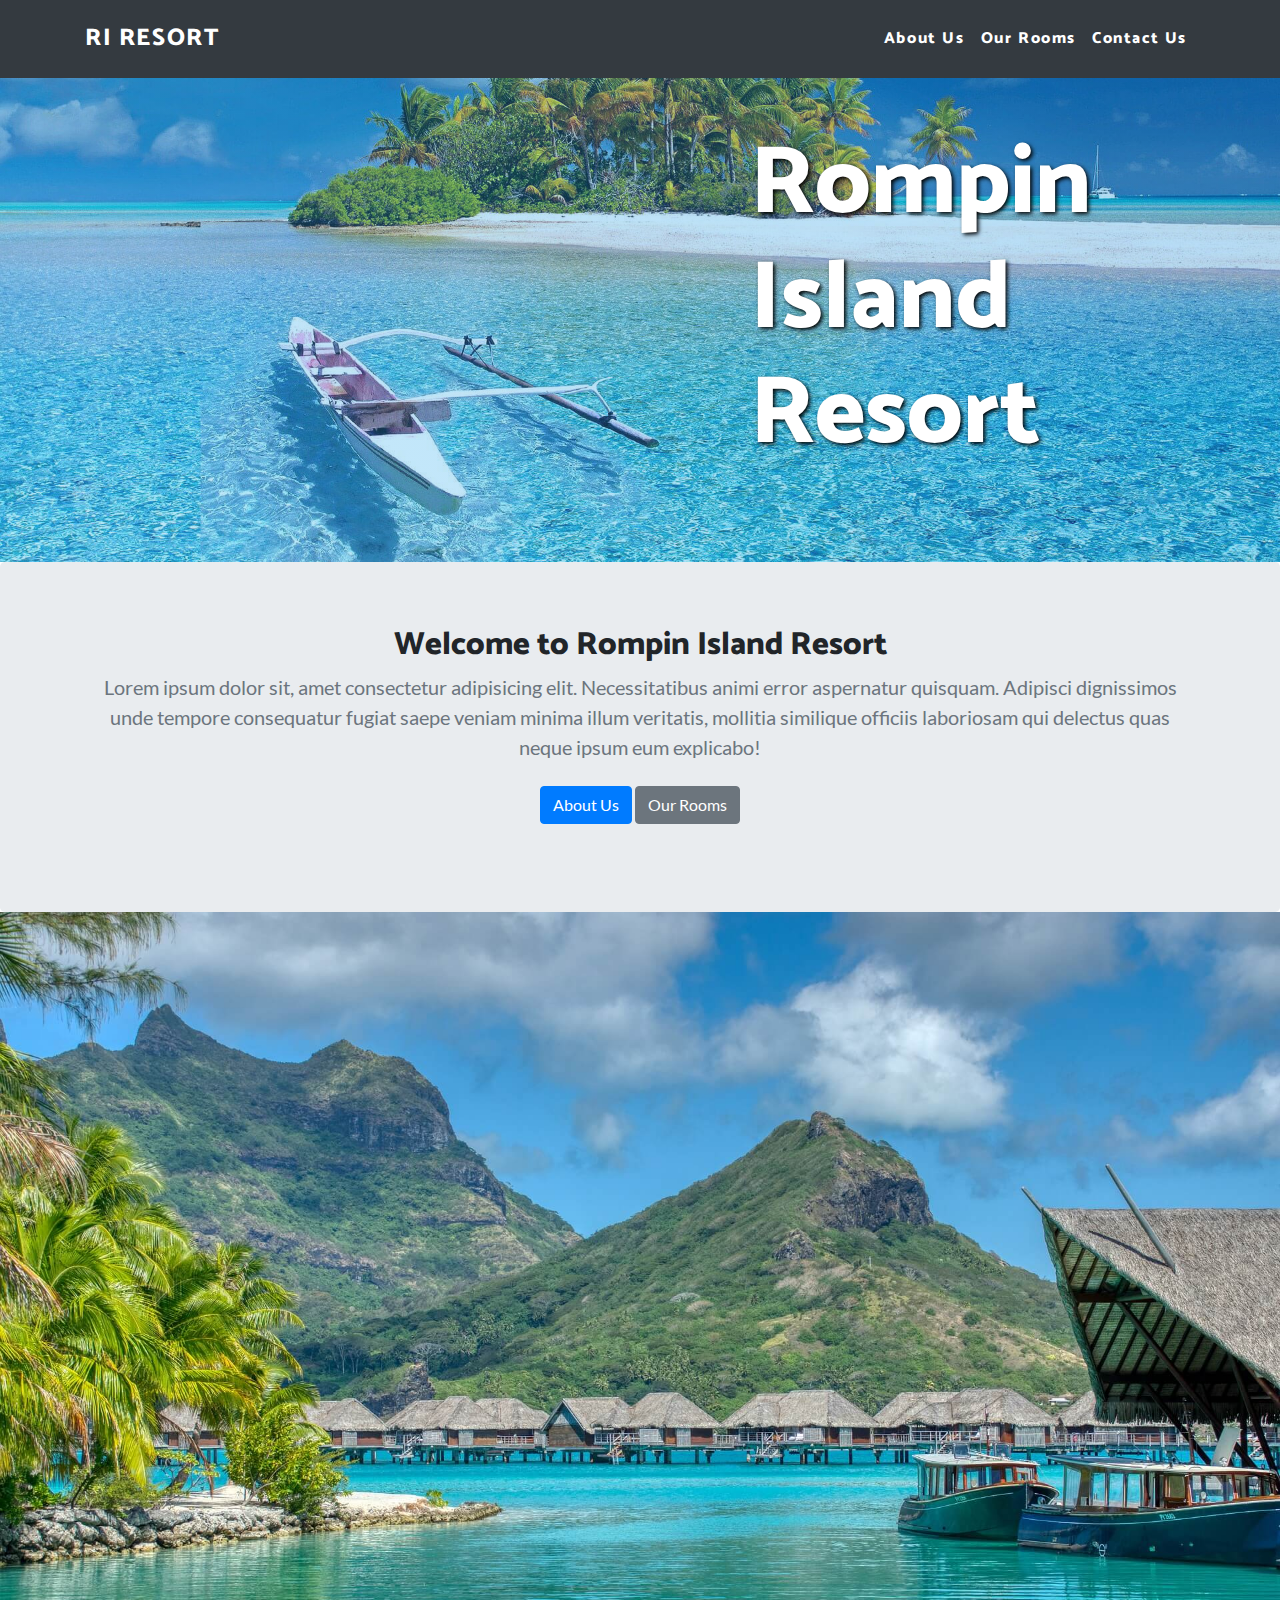
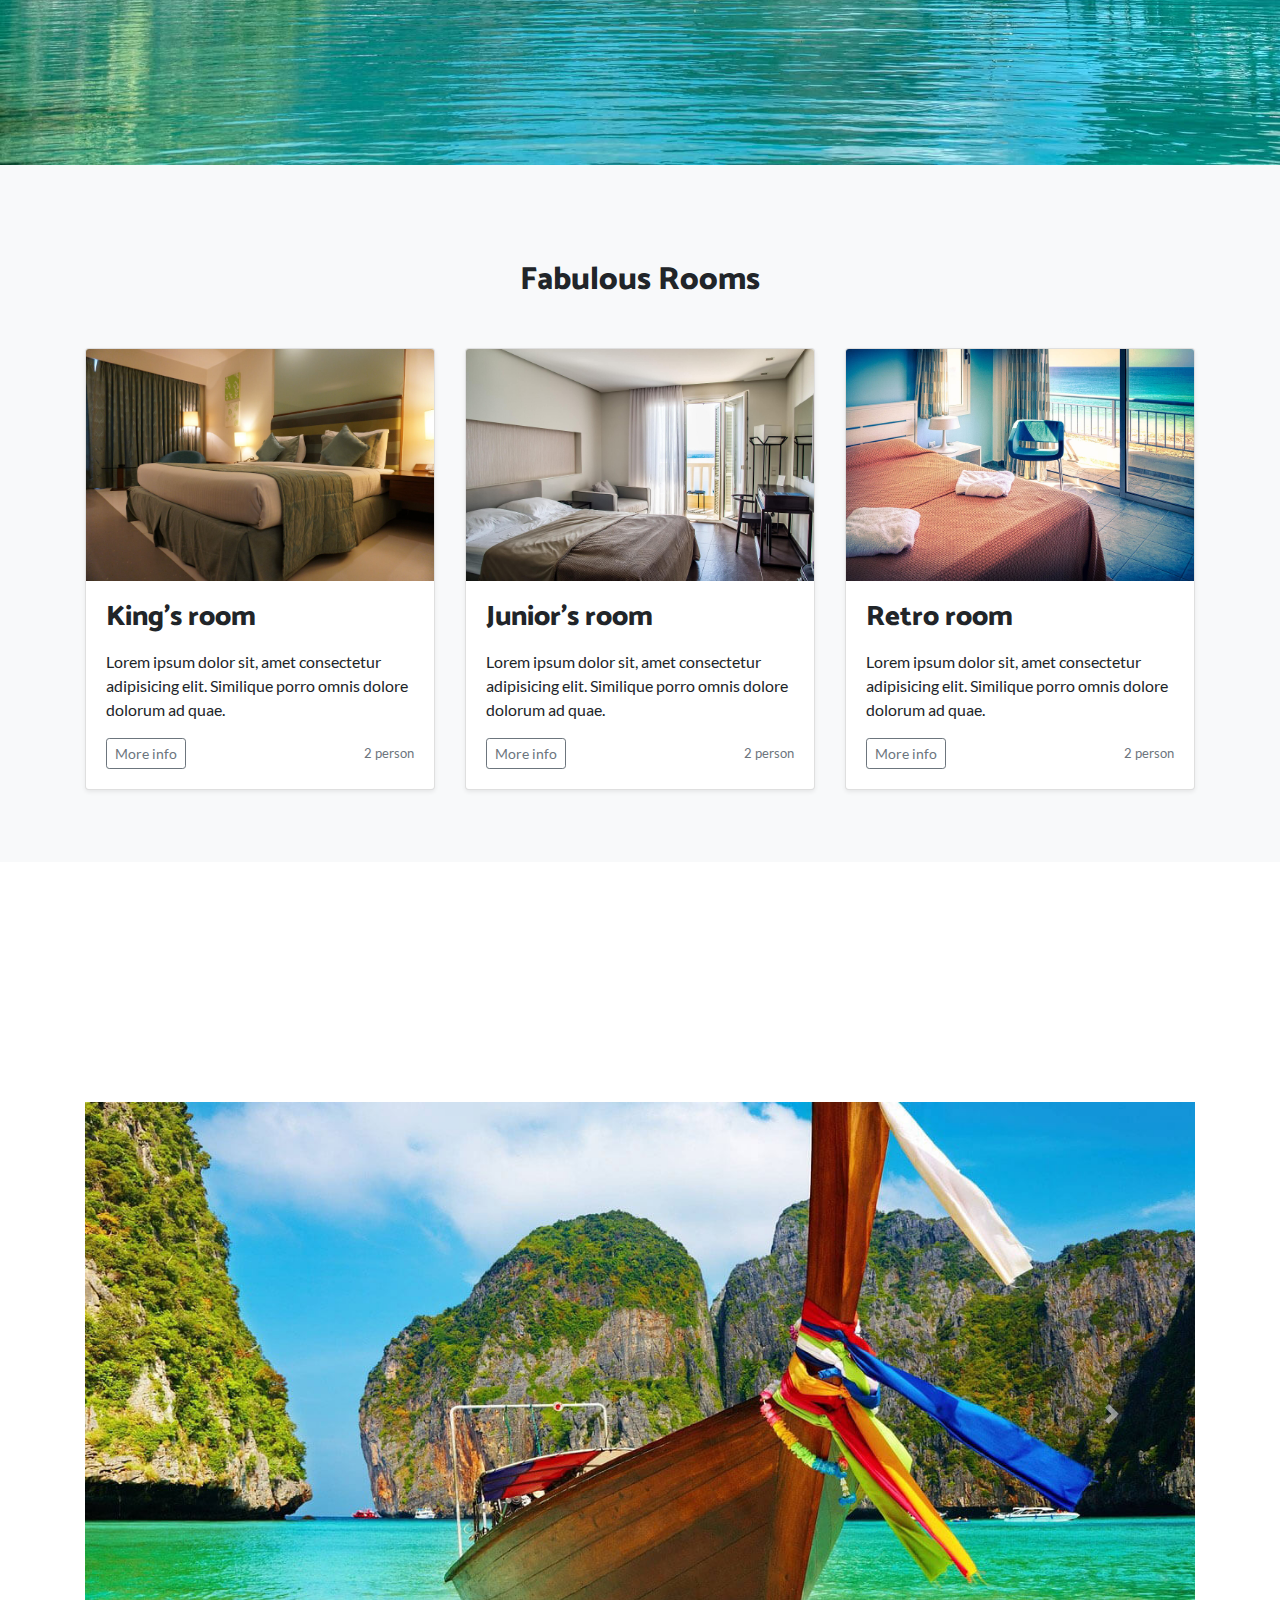
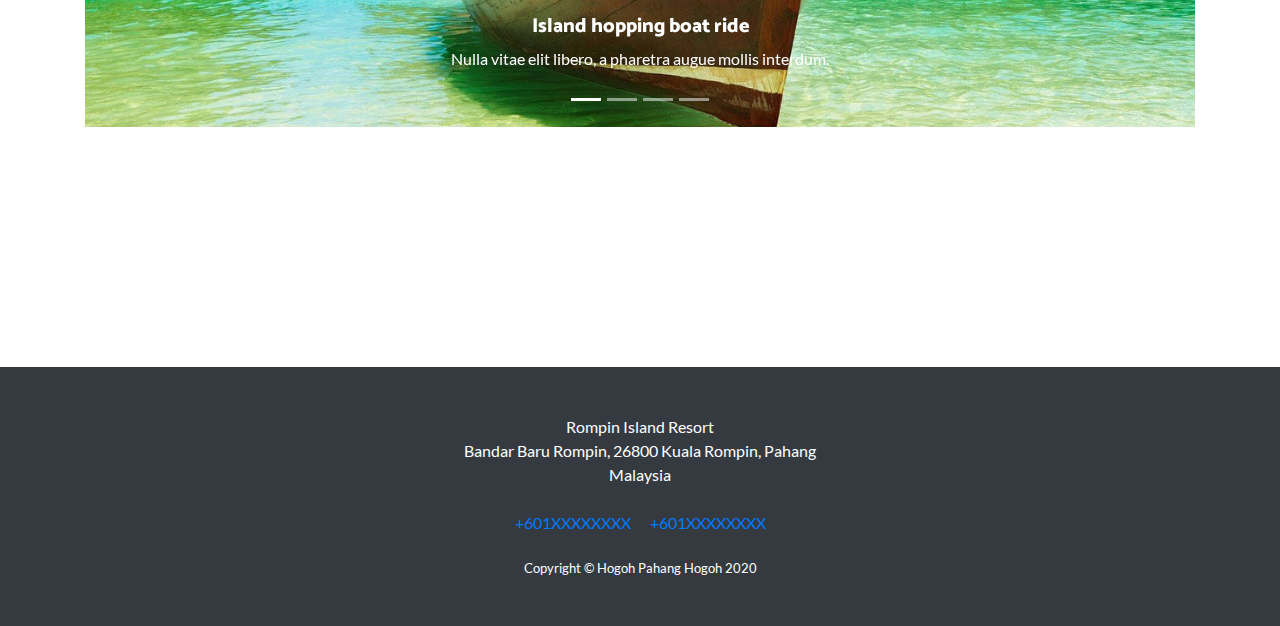
<file: index.html>
<!DOCTYPE html>
<!-- ISO 639-1 Language Code Malay = ms / English = en -->
<html lang="en">
<head>
    <meta charset="UTF-8">
    <meta name="viewport" content="width=device-width, initial-scale=1.0, shrink-to-fit=no">

    <meta name="description" content="Rompin Island Resort description">
    <meta name="author" content="">

    <title>Welcome to Rompin Island Resort</title>
    <!-- Load cara external guna CDN -->
    <!--<link rel="stylesheet" href="https://cdn.jsdelivr.net/npm/bootstrap@4.5.3/dist/css/bootstrap.min.css" integrity="sha384-TX8t27EcRE3e/ihU7zmQxVncDAy5uIKz4rEkgIXeMed4M0jlfIDPvg6uqKI2xXr2" crossorigin="anonymous">-->

    <!-- Load cara external download -->
    <link rel="stylesheet" href="css/bootstrap.min.css">

    <!-- Custom fonts for this template -->
    <!--    <link rel="preconnect" href="https://fonts.gstatic.com">-->
    <!--    <link href="https://fonts.googleapis.com/css2?family=Catamaran:wght@800&family=Lato&display=swap" rel="stylesheet">-->


    <!-- Load custom css -->
    <link rel="stylesheet" href="css/custom.css">
</head>



<body>
<!-- Navigation -->
<nav class="navbar navbar-expand-md navbar-dark fixed-top bg-dark navbar-custom">
    <div class="container">
        <a class="navbar-brand" href="index.html">RI Resort</a>
        <button class="navbar-toggler" type="button" data-toggle="collapse" data-target="#navbarCollapse" aria-controls="navbarCollapse" aria-expanded="false" aria-label="Toggle navigation">
            <span class="navbar-toggler-icon"></span>
        </button>
        <div class="collapse navbar-collapse" id="navbarCollapse">
            <ul class="navbar-nav ml-auto">
                <li class="nav-item">
                    <a class="nav-link" href="about.html">About Us</a>
                </li>
                <li class="nav-item">
                    <a class="nav-link" href="our-rooms.html">Our Rooms</a>
                </li>
                <li class="nav-item">
                    <a class="nav-link" href="contact.html">Contact Us</a>
                </li>
            </ul>
        </div>
    </div>
</nav>

<!-- Header -->
<header class="home-area overlay">
    <div class="container mt-5">
        <div class="row">
            <div class="col-md-5 ml-auto">
                <h1 class="display-1 text-shadow">Rompin Island Resort</h1>
            </div>

        </div>
    </div>
</header>

<!-- Main area -->
<main>

    <!-- intro text area -->
    <section class="jumbotron text-center">
        <div class="container">
            <h2>Welcome to Rompin Island Resort</h2>
            <p class="lead text-muted">Lorem ipsum dolor sit, amet consectetur adipisicing elit. Necessitatibus animi error aspernatur quisquam. Adipisci dignissimos unde tempore consequatur fugiat saepe veniam minima illum veritatis, mollitia similique officiis laboriosam qui delectus quas neque ipsum eum explicabo!</p>
            <p>
                <a href="about.html" class="btn btn-primary my-2">About Us</a>
                <a href="#" class="btn btn-secondary my-2">Our Rooms</a>
            </p>
        </div>
    </section>

    <img src="images/island-view.jpg" alt="Island view ..." class="img-fluid">

    <!-- room options area -->
    <section class="album py-5 bg-light">

            <div class="container">
                <h2 class="mt-5 mb-5 text-center">Fabulous Rooms</h2>
                <div class="row">

                    <div class="col-md-4">
                        <div class="card mb-4 shadow-sm">
                            <img src="images/rooms/kings-resort.jpg" alt="Kings resort" class="bd-placeholder-img card-img-top">
                            <div class="card-body">
                                <h3 class="mb-3">King's room</h3>
                                <p class="card-text">Lorem ipsum dolor sit, amet consectetur adipisicing elit. Similique porro omnis dolore dolorum ad quae.</p>
                                <div class="d-flex justify-content-between align-items-center">
                                    <a href="kings-room.html" class="btn btn-sm btn-outline-secondary">More info</a>
                                    <small class="text-muted">2 person</small>
                                </div>
                            </div>
                        </div>
                    </div>

                    <div class="col-md-4">
                        <div class="card mb-4 shadow-sm">
                            <img src="images/rooms/junior-resort.jpg" alt="Junior resort" class="bd-placeholder-img card-img-top">
                            <div class="card-body">
                                <h3 class="mb-3">Junior's room</h3>
                                <p class="card-text">Lorem ipsum dolor sit, amet consectetur adipisicing elit. Similique porro omnis dolore dolorum ad quae.</p>
                                <div class="d-flex justify-content-between align-items-center">
                                    <a href="#" class="btn btn-sm btn-outline-secondary">More info</a>
                                    <small class="text-muted">2 person</small>
                                </div>
                            </div>
                        </div>
                    </div>

                    <div class="col-md-4">
                        <div class="card mb-4 shadow-sm">
                            <img src="images/rooms/retro-resort.jpg" alt="Retro resort" class="bd-placeholder-img card-img-top">
                            <div class="card-body">
                                <h3 class="mb-3">Retro room</h3>
                                <p class="card-text">Lorem ipsum dolor sit, amet consectetur adipisicing elit. Similique porro omnis dolore dolorum ad quae.</p>
                                <div class="d-flex justify-content-between align-items-center">
                                    <a href="#" class="btn btn-sm btn-outline-secondary">More info</a>
                                    <small class="text-muted">2 person</small>
                                </div>
                            </div>
                        </div>
                    </div>
                </div>
            </div>

    </section>

    <!-- service carousel -->
    <section class="services bg-white">
        <div class="container">
            <div id="carouselExampleCaptions" class="carousel slide" data-ride="carousel">
                <ol class="carousel-indicators">
                    <li data-target="#carouselExampleCaptions" data-slide-to="0" class="active"></li>
                    <li data-target="#carouselExampleCaptions" data-slide-to="1"></li>
                    <li data-target="#carouselExampleCaptions" data-slide-to="2"></li>
                    <li data-target="#carouselExampleCaptions" data-slide-to="3"></li>
                </ol>
                <div class="carousel-inner">
                    <div class="carousel-item active">
                        <img src="images/services/island-hopping.jpg" class="d-block w-100" alt="...">
                        <div class="carousel-caption d-none d-md-block">
                            <h5>Island hopping boat ride</h5>
                            <p>Nulla vitae elit libero, a pharetra augue mollis interdum.</p>
                        </div>
                    </div>
                    <div class="carousel-item">
                        <img src="images/services/local-fishing.jpg" class="d-block w-100" alt="...">
                        <div class="carousel-caption d-none d-md-block">
                            <h5>Join local fishermen</h5>
                            <p>Lorem ipsum dolor sit amet, consectetur adipiscing elit.</p>
                        </div>
                    </div>
                    <div class="carousel-item">
                        <img src="images/services/water-sports.jpg" class="d-block w-100" alt="...">
                        <div class="carousel-caption d-none d-md-block">
                            <h5>Water sports activities</h5>
                            <p>Praesent commodo cursus magna, vel scelerisque nisl consectetur.</p>
                        </div>
                    </div>
                    <div class="carousel-item">
                        <img src="images/services/honeymoon-package.jpg" class="d-block w-100" alt="...">
                        <div class="carousel-caption d-none d-md-block">
                            <h5>Enjoy your honeymoon package</h5>
                            <p>Praesent commodo cursus magna, vel scelerisque nisl consectetur.</p>
                        </div>
                    </div>
                </div>
                <a class="carousel-control-prev" href="#carouselExampleCaptions" role="button" data-slide="prev">
                    <span class="carousel-control-prev-icon" aria-hidden="true"></span>
                    <span class="sr-only">Previous</span>
                </a>
                <a class="carousel-control-next" href="#carouselExampleCaptions" role="button" data-slide="next">
                    <span class="carousel-control-next-icon" aria-hidden="true"></span>
                    <span class="sr-only">Next</span>
                </a>
            </div>
        </div>
    </section>
</main>


<!-- Footer -->
<footer class="py-5 bg-dark text-white">
    <div class="container">
        <address class="text-center mb-4">
            Rompin Island Resort<br>
            Bandar Baru Rompin, 26800 Kuala Rompin, Pahang<br>
            Malaysia<br><br>
            <a href="tel:+601XXXXXXXX" class="mr-3">+601XXXXXXXX</a>  <a href="tel:+601XXXXXXXX">+601XXXXXXXX</a>
        </address>

        <p class="m-0 text-center small">Copyright &copy; Hogoh Pahang Hogoh 2020</p>
    </div>
    <!-- /.container -->
</footer>
<!-- Load cara external guna CDN -->
<!--    <script src="https://code.jquery.com/jquery-3.5.1.slim.min.js" integrity="sha384-DfXdz2htPH0lsSSs5nCTpuj/zy4C+OGpamoFVy38MVBnE+IbbVYUew+OrCXaRkfj" crossorigin="anonymous"></script>-->
<!--    <script src="https://cdn.jsdelivr.net/npm/bootstrap@4.5.3/dist/js/bootstrap.bundle.min.js" integrity="sha384-ho+j7jyWK8fNQe+A12Hb8AhRq26LrZ/JpcUGGOn+Y7RsweNrtN/tE3MoK7ZeZDyx" crossorigin="anonymous"></script>  -->

<!-- Load cara external download -->
<script src="js/jquery-3.5.1.slim.min.js"></script>
<script src="js/bootstrap.bundle.min.js"></script>
</body>
</html>
</file>
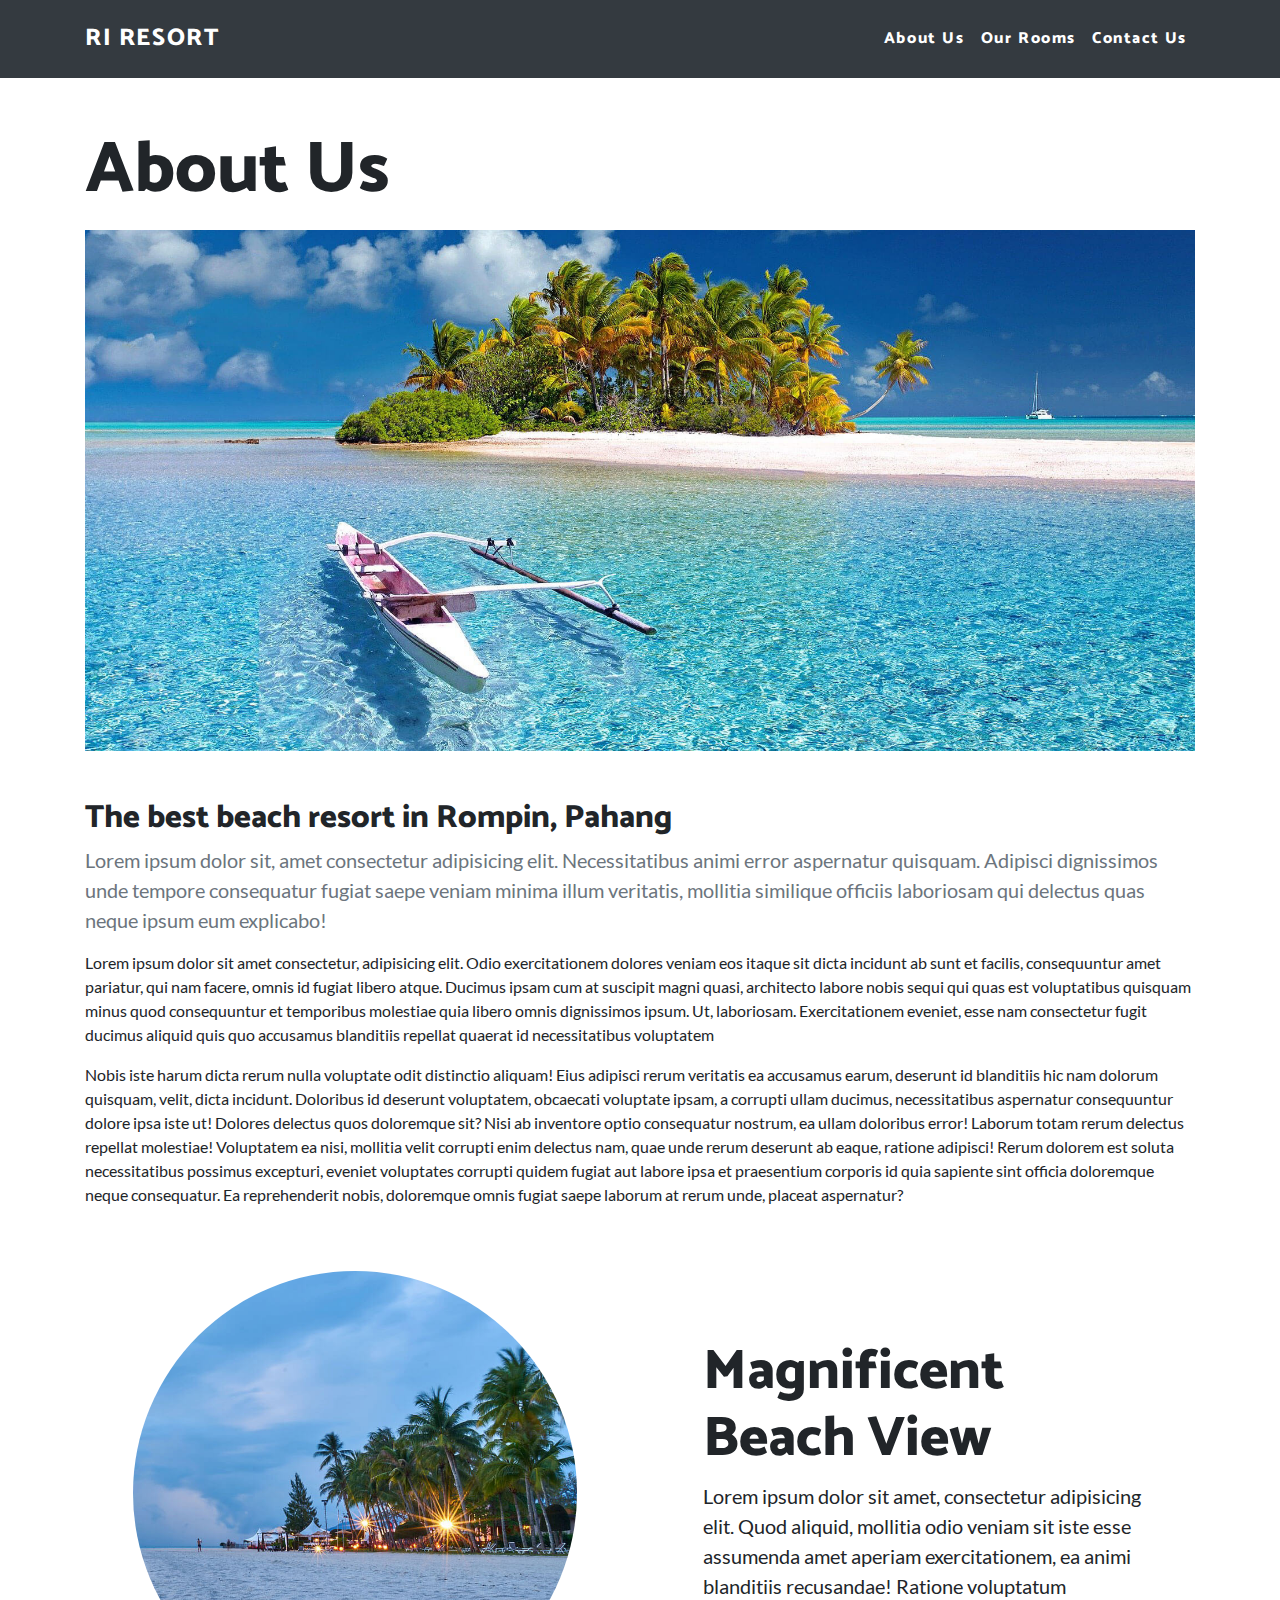
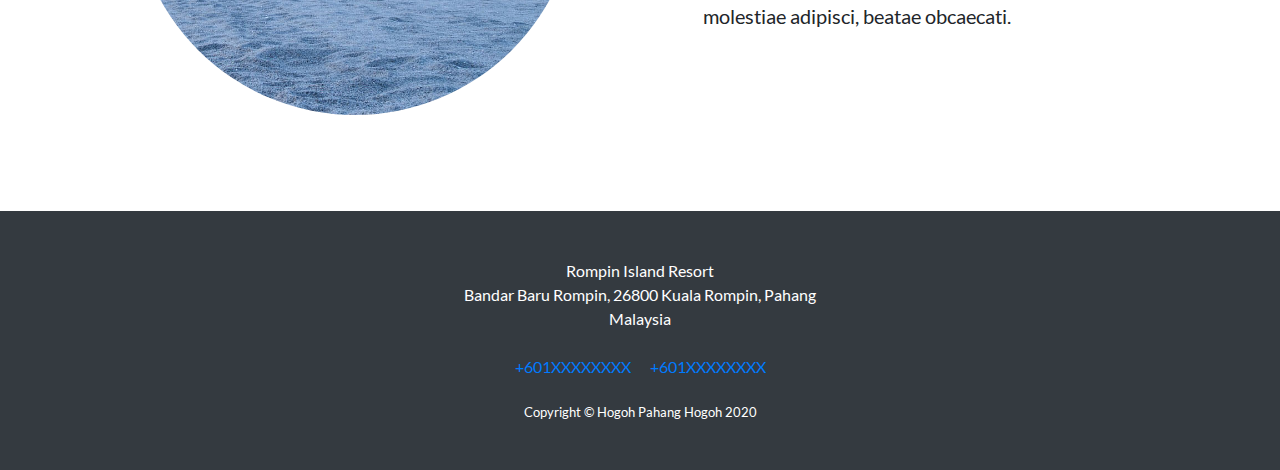
<file: about.html>
<!DOCTYPE html>
<!-- ISO 639-1 Language Code Malay = ms / English = en -->
<html lang="en">
<head>
    <meta charset="UTF-8">
    <meta name="viewport" content="width=device-width, initial-scale=1.0, shrink-to-fit=no">

    <meta name="description" content="About RI resort description">
    <meta name="author" content="">

    <title>Rompin Island Resort | About Us</title>
    <!-- Load cara external guna CDN -->
    <!--<link rel="stylesheet" href="https://cdn.jsdelivr.net/npm/bootstrap@4.5.3/dist/css/bootstrap.min.css" integrity="sha384-TX8t27EcRE3e/ihU7zmQxVncDAy5uIKz4rEkgIXeMed4M0jlfIDPvg6uqKI2xXr2" crossorigin="anonymous">-->

    <!-- Load cara external download -->
    <link rel="stylesheet" href="css/bootstrap.min.css">

    <!-- Custom fonts for this template -->
    <!--    <link rel="preconnect" href="https://fonts.gstatic.com">-->
    <!--    <link href="https://fonts.googleapis.com/css2?family=Catamaran:wght@800&family=Lato&display=swap" rel="stylesheet">-->


    <!-- Load custom css -->
    <link rel="stylesheet" href="css/custom.css">
</head>



<body>
<!-- Navigation -->
<nav class="navbar navbar-expand-md navbar-dark fixed-top bg-dark navbar-custom">
    <div class="container">
        <a class="navbar-brand" href="index.html">RI Resort</a>
        <button class="navbar-toggler" type="button" data-toggle="collapse" data-target="#navbarCollapse" aria-controls="navbarCollapse" aria-expanded="false" aria-label="Toggle navigation">
            <span class="navbar-toggler-icon"></span>
        </button>
        <div class="collapse navbar-collapse" id="navbarCollapse">
            <ul class="navbar-nav ml-auto">
                <li class="nav-item">
                    <a class="nav-link" href="about.html">About Us</a>
                </li>
                <li class="nav-item">
                    <a class="nav-link" href="our-rooms.html">Our Rooms</a>
                </li>
                <li class="nav-item">
                    <a class="nav-link" href="contact.html">Contact Us</a>
                </li>
            </ul>
        </div>
    </div>
</nav>

<!-- Header -->
<header class="internal-area">
    <div class="container mt-5">
        <h1 class="display-3">About Us</h1>
    </div>
</header>

<!-- Main area -->
<main>

    <!-- section about us -->
    <section class="my-3">
        <div class="container">
            <img src="images/rompin-island.jpg" alt="photo of Rompin Resort beach view" class="img-fluid mb-5">
            <h2>The best beach resort in Rompin, Pahang</h2>
            <p class="lead text-muted">Lorem ipsum dolor sit, amet consectetur adipisicing elit. Necessitatibus animi error aspernatur quisquam. Adipisci dignissimos unde tempore consequatur fugiat saepe veniam minima illum veritatis, mollitia similique officiis laboriosam qui delectus quas neque ipsum eum explicabo!</p>
            <p>Lorem ipsum dolor sit amet consectetur, adipisicing elit. Odio exercitationem dolores veniam eos itaque sit dicta incidunt ab sunt et facilis, consequuntur amet pariatur, qui nam facere, omnis id fugiat libero atque. Ducimus ipsam cum at suscipit magni quasi, architecto labore nobis sequi qui quas est voluptatibus quisquam minus quod consequuntur et temporibus molestiae quia libero omnis dignissimos ipsum. Ut, laboriosam. Exercitationem eveniet, esse nam consectetur fugit ducimus aliquid quis quo accusamus blanditiis repellat quaerat id necessitatibus voluptatem</p>
            <p>Nobis iste harum dicta rerum nulla voluptate odit distinctio aliquam! Eius adipisci rerum veritatis ea accusamus earum, deserunt id blanditiis hic nam dolorum quisquam, velit, dicta incidunt. Doloribus id deserunt voluptatem, obcaecati voluptate ipsam, a corrupti ullam ducimus, necessitatibus aspernatur consequuntur dolore ipsa iste ut! Dolores delectus quos doloremque sit? Nisi ab inventore optio consequatur nostrum, ea ullam doloribus error! Laborum totam rerum delectus repellat molestiae! Voluptatem ea nisi, mollitia velit corrupti enim delectus nam, quae unde rerum deserunt ab eaque, ratione adipisci! Rerum dolorem est soluta necessitatibus possimus excepturi, eveniet voluptates corrupti quidem fugiat aut labore ipsa et praesentium corporis id quia sapiente sint officia doloremque neque consequatur. Ea reprehenderit nobis, doloremque omnis fugiat saepe laborum at rerum unde, placeat aspernatur?</p>
        </div>
    </section>

    <section class="pb-5">
        <div class="container">
            <div class="row align-items-center">
                <div class="col-lg-6">
                    <div class="p-5">
                        <img class="img-fluid rounded-circle" src="images/services/beach-view.jpg" alt="photo of beach view">
                    </div>
                </div>
                <div class="col-lg-6">
                    <div class="p-5">
                        <h2 class="display-4">Magnificent Beach View</h2>
                        <p class="lead">Lorem ipsum dolor sit amet, consectetur adipisicing elit. Quod aliquid, mollitia odio veniam sit iste esse assumenda amet aperiam exercitationem, ea animi blanditiis recusandae! Ratione voluptatum molestiae adipisci, beatae obcaecati.</p>
                    </div>
                </div>
            </div>
        </div>
    </section>


</main>


<!-- Footer -->
<footer class="py-5 bg-dark text-white">
    <div class="container">
        <address class="text-center mb-4">
            Rompin Island Resort<br>
            Bandar Baru Rompin, 26800 Kuala Rompin, Pahang<br>
            Malaysia<br><br>
            <a href="tel:+601XXXXXXXX" class="mr-3">+601XXXXXXXX</a>  <a href="tel:+601XXXXXXXX">+601XXXXXXXX</a>
        </address>

        <p class="m-0 text-center small">Copyright &copy; Hogoh Pahang Hogoh 2020</p>
    </div>
    <!-- /.container -->
</footer>
<!-- Load cara external guna CDN -->
<!--    <script src="https://code.jquery.com/jquery-3.5.1.slim.min.js" integrity="sha384-DfXdz2htPH0lsSSs5nCTpuj/zy4C+OGpamoFVy38MVBnE+IbbVYUew+OrCXaRkfj" crossorigin="anonymous"></script>-->
<!--    <script src="https://cdn.jsdelivr.net/npm/bootstrap@4.5.3/dist/js/bootstrap.bundle.min.js" integrity="sha384-ho+j7jyWK8fNQe+A12Hb8AhRq26LrZ/JpcUGGOn+Y7RsweNrtN/tE3MoK7ZeZDyx" crossorigin="anonymous"></script>  -->

<!-- Load cara external download -->
<script src="js/jquery-3.5.1.slim.min.js"></script>
<script src="js/bootstrap.bundle.min.js"></script>
</body>
</html>
</file>
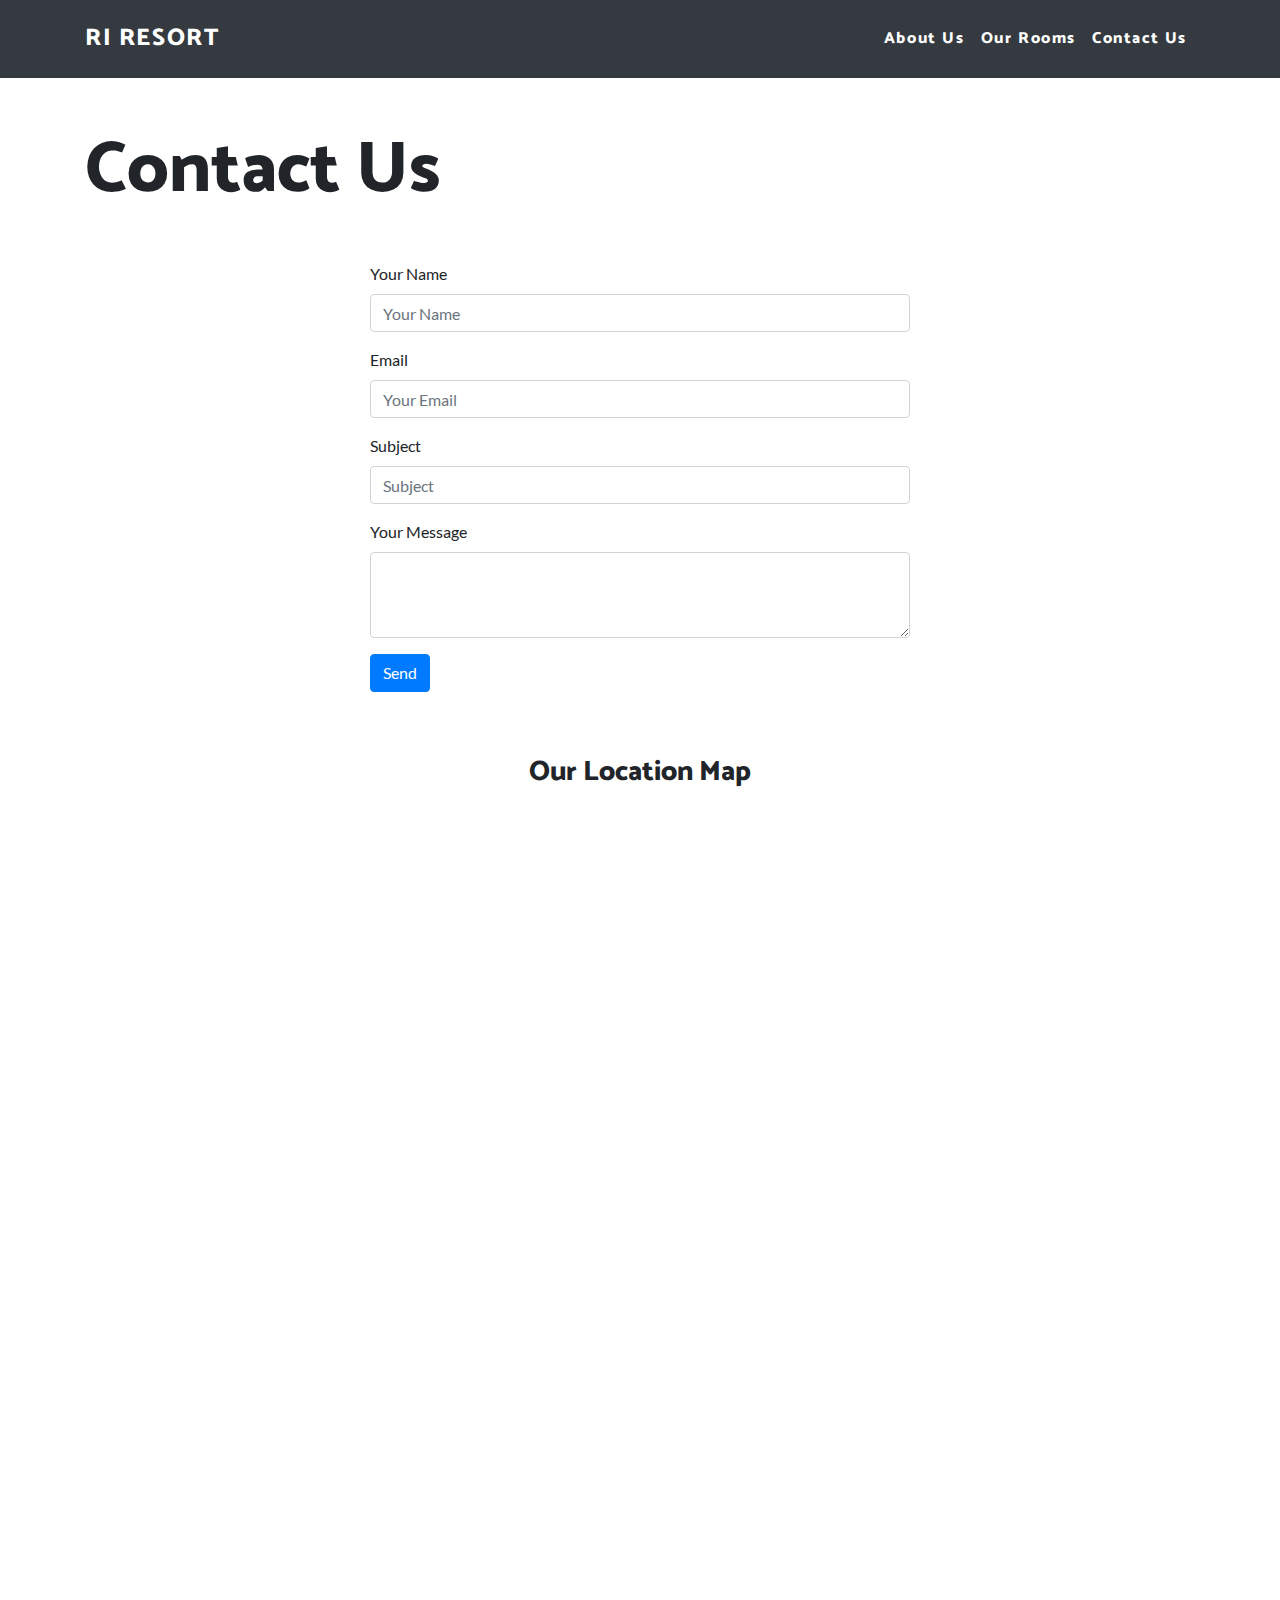
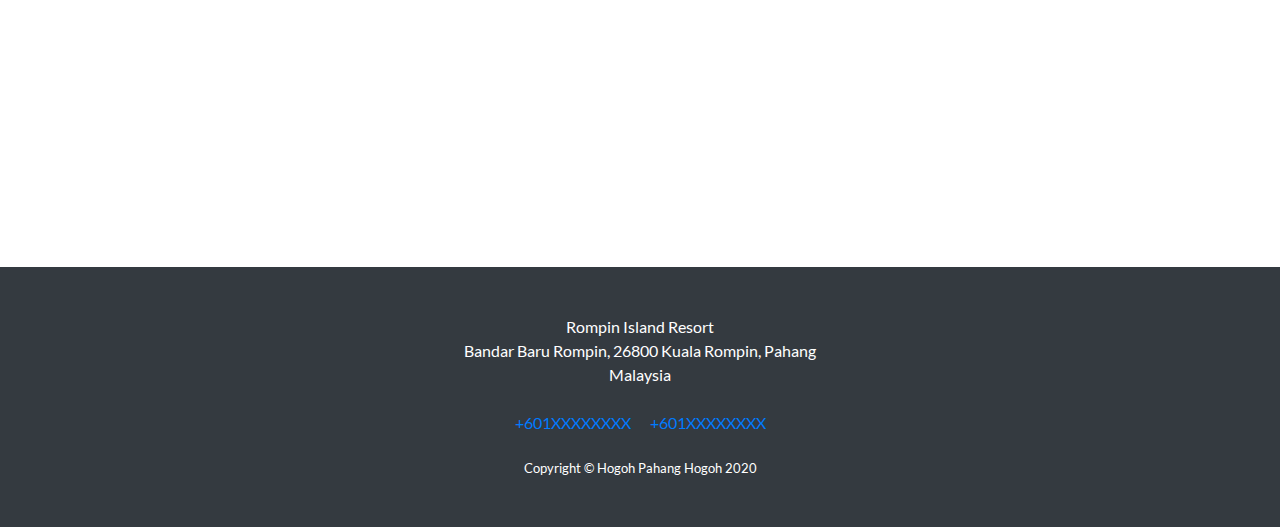
<file: contact.html>
<!DOCTYPE html>
<!-- ISO 639-1 Language Code Malay = ms / English = en -->
<html lang="en">
<head>
    <meta charset="UTF-8">
    <meta name="viewport" content="width=device-width, initial-scale=1.0, shrink-to-fit=no">

    <meta name="description" content="Contact RI resort description">
    <meta name="author" content="">

    <title>Rompin Island Resort | Contact Us</title>
    <!-- Load cara external guna CDN -->
    <!--<link rel="stylesheet" href="https://cdn.jsdelivr.net/npm/bootstrap@4.5.3/dist/css/bootstrap.min.css" integrity="sha384-TX8t27EcRE3e/ihU7zmQxVncDAy5uIKz4rEkgIXeMed4M0jlfIDPvg6uqKI2xXr2" crossorigin="anonymous">-->

    <!-- Load cara external download -->
    <link rel="stylesheet" href="css/bootstrap.min.css">

    <!-- Custom fonts for this template -->
    <!--    <link rel="preconnect" href="https://fonts.gstatic.com">-->
    <!--    <link href="https://fonts.googleapis.com/css2?family=Catamaran:wght@800&family=Lato&display=swap" rel="stylesheet">-->


    <!-- Load custom css -->
    <link rel="stylesheet" href="css/custom.css">
</head>



<body>
<!-- Navigation -->
<nav class="navbar navbar-expand-md navbar-dark fixed-top bg-dark navbar-custom">
    <div class="container">
        <a class="navbar-brand" href="index.html">RI Resort</a>
        <button class="navbar-toggler" type="button" data-toggle="collapse" data-target="#navbarCollapse" aria-controls="navbarCollapse" aria-expanded="false" aria-label="Toggle navigation">
            <span class="navbar-toggler-icon"></span>
        </button>
        <div class="collapse navbar-collapse" id="navbarCollapse">
            <ul class="navbar-nav ml-auto">
                <li class="nav-item">
                    <a class="nav-link" href="about.html">About Us</a>
                </li>
                <li class="nav-item">
                    <a class="nav-link" href="our-rooms.html">Our Rooms</a>
                </li>
                <li class="nav-item">
                    <a class="nav-link" href="contact.html">Contact Us</a>
                </li>
            </ul>
        </div>
    </div>
</nav>

<!-- Header -->
<header class="internal-area">
    <div class="container mt-5">
        <h1 class="display-3">Contact Us</h1>
    </div>
</header>

<!-- Main area -->
<main>

    <!-- Contact form section -->
    <section class="container my-5">
        <div class="row">
            <div class="col-md-6 mx-auto">
                <!-- form code start -->
                <form action="#" method="post">
                    <div class="form-group">
                        <label for="namaPenuh">Your Name</label>
                        <input type="text" class="form-control" id="namaPenuh" placeholder="Your Name" required>
                    </div>
                    <div class="form-group">
                        <label for="email">Email</label>
                        <input type="email" class="form-control" id="email" placeholder="Your Email" required>
                    </div>
                    <div class="form-group">
                        <label for="namaPenuh">Subject</label>
                        <input type="text" class="form-control" id="subject" placeholder="Subject" required>
                    </div>
                    <div class="form-group">
                        <label for="message">Your Message</label>
                        <textarea class="form-control" id="message" rows="3" required></textarea>
                    </div>

                    <div class="form-group">
                        <input type="submit" name="btnSubmit" class="btn btn-primary" value="Send" />
                    </div>
                </form>
                <!-- form code end -->

            </div>
        </div>
    </section>

    <!-- Container (Map Section) -->
    <section class="container mt-5 mb-5">
        <div class="row">
            <div class="col-sm-10 mx-auto">
                <h3 class="text-center">Our Location Map</h3>

                <!-- code embed map dari google maps -->
                <iframe src="https://www.google.com/maps/embed?pb=!1m14!1m8!1m3!1d15940.258012131693!2d103.4871536!3d2.7972124!3m2!1i1024!2i768!4f13.1!3m3!1m2!1s0x0%3A0xbf03453bcc91c3ce!2sPusat%20Latihan%20Kemahiran%20dan%20Keusahawanan%20empower%20ECER%20Rompin!5e0!3m2!1sen!2smy!4v1608175601079!5m2!1sen!2smy" width="100%" height="450" frameborder="0" style="border:0;" allowfullscreen="" aria-hidden="false" tabindex="0"></iframe>

            </div>
        </div>
    </section>

    <!-- Container (YouTube video Section) -->
    <section class="container mt-5 mb-5">
        <div class="row">
            <div class="col-sm-10 mx-auto">
                <div class="embed-responsive embed-responsive-16by9">
                    <!-- code embed video dari YouTube -->
                    <iframe class="embed-responsive-item" src="https://www.youtube.com/embed/fcHw1aXoKiM?rel=0" frameborder="0" allow="accelerometer; autoplay; clipboard-write; encrypted-media; gyroscope; picture-in-picture" allowfullscreen></iframe>
                </div>
            </div>
        </div>
    </section>

</main>


<!-- Footer -->
<footer class="py-5 bg-dark text-white">
    <div class="container">
        <address class="text-center mb-4">
            Rompin Island Resort<br>
            Bandar Baru Rompin, 26800 Kuala Rompin, Pahang<br>
            Malaysia<br><br>
            <a href="tel:+601XXXXXXXX" class="mr-3">+601XXXXXXXX</a>  <a href="tel:+601XXXXXXXX">+601XXXXXXXX</a>
        </address>

        <p class="m-0 text-center small">Copyright &copy; Hogoh Pahang Hogoh 2020</p>
    </div>
    <!-- /.container -->
</footer>
<!-- Load cara external guna CDN -->
<!--    <script src="https://code.jquery.com/jquery-3.5.1.slim.min.js" integrity="sha384-DfXdz2htPH0lsSSs5nCTpuj/zy4C+OGpamoFVy38MVBnE+IbbVYUew+OrCXaRkfj" crossorigin="anonymous"></script>-->
<!--    <script src="https://cdn.jsdelivr.net/npm/bootstrap@4.5.3/dist/js/bootstrap.bundle.min.js" integrity="sha384-ho+j7jyWK8fNQe+A12Hb8AhRq26LrZ/JpcUGGOn+Y7RsweNrtN/tE3MoK7ZeZDyx" crossorigin="anonymous"></script>  -->

<!-- Load cara external download -->
<script src="js/jquery-3.5.1.slim.min.js"></script>
<script src="js/bootstrap.bundle.min.js"></script>
</body>
</html>
</file>
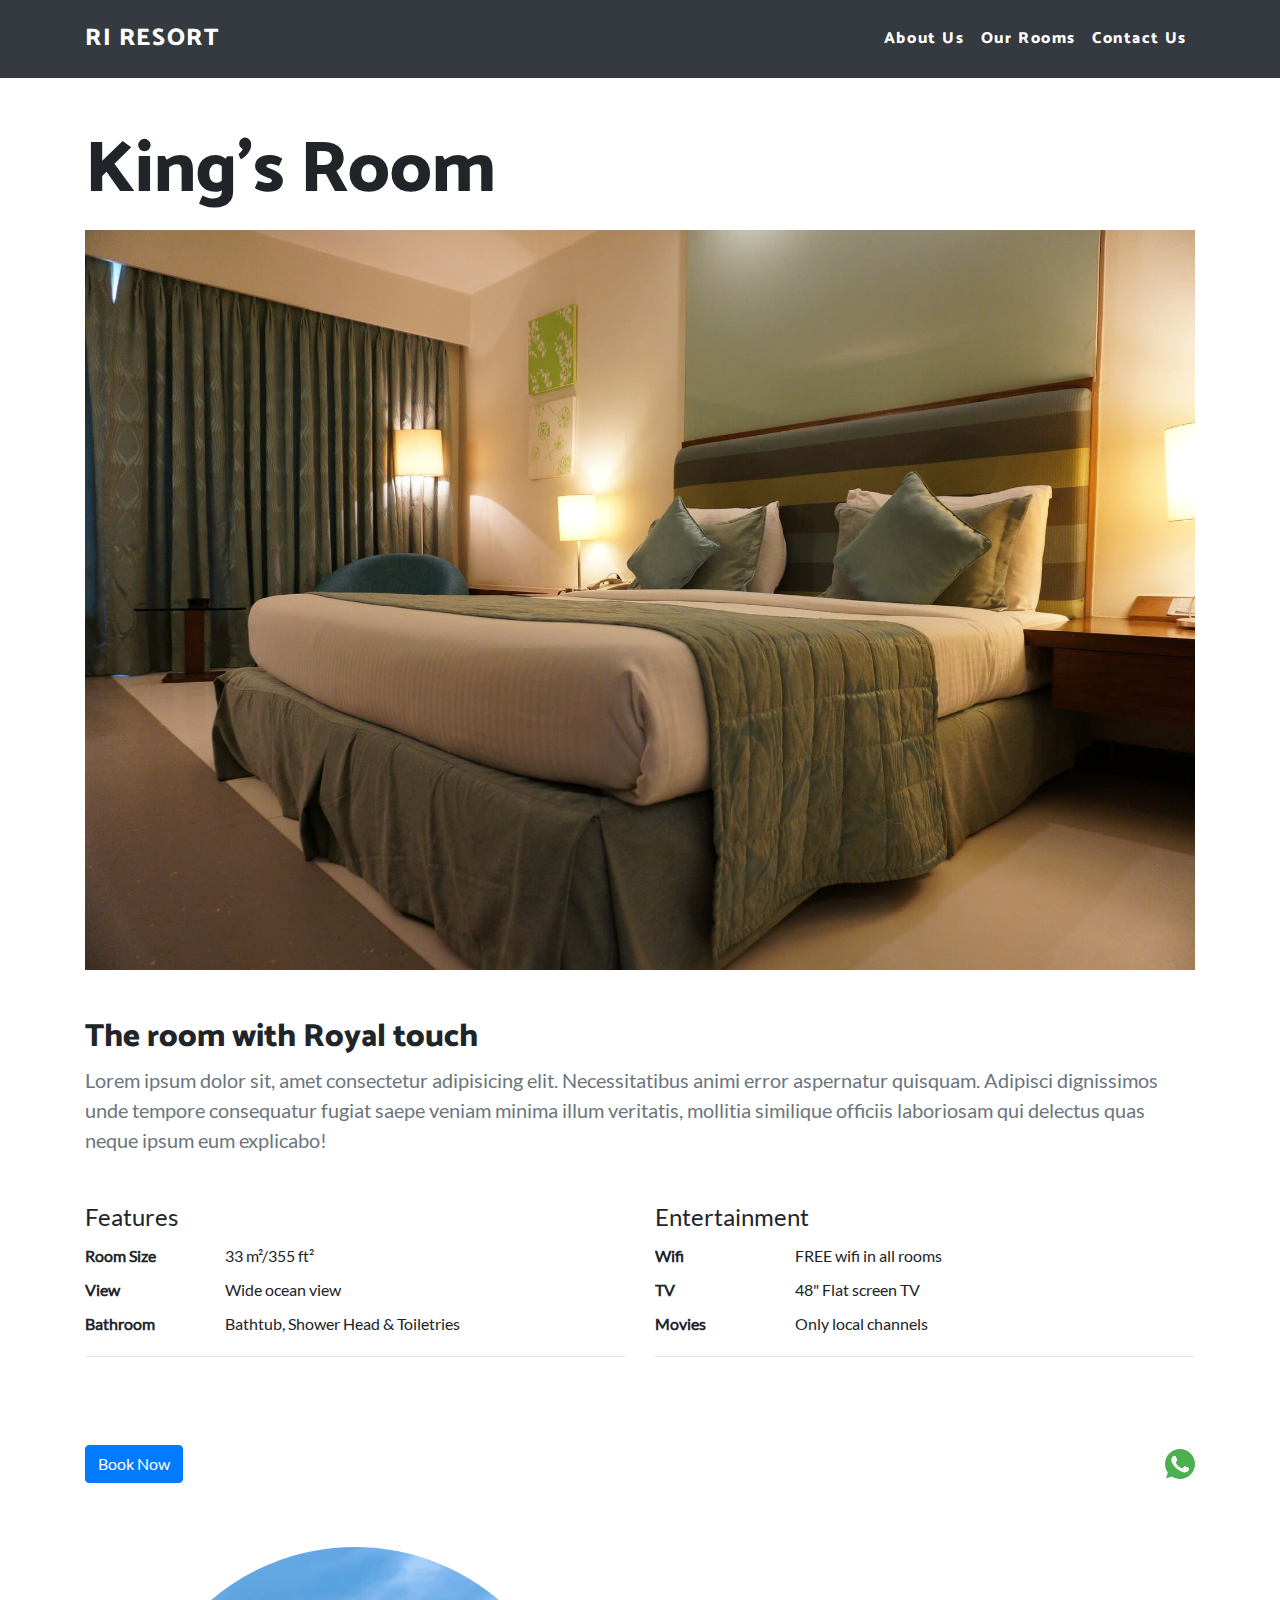
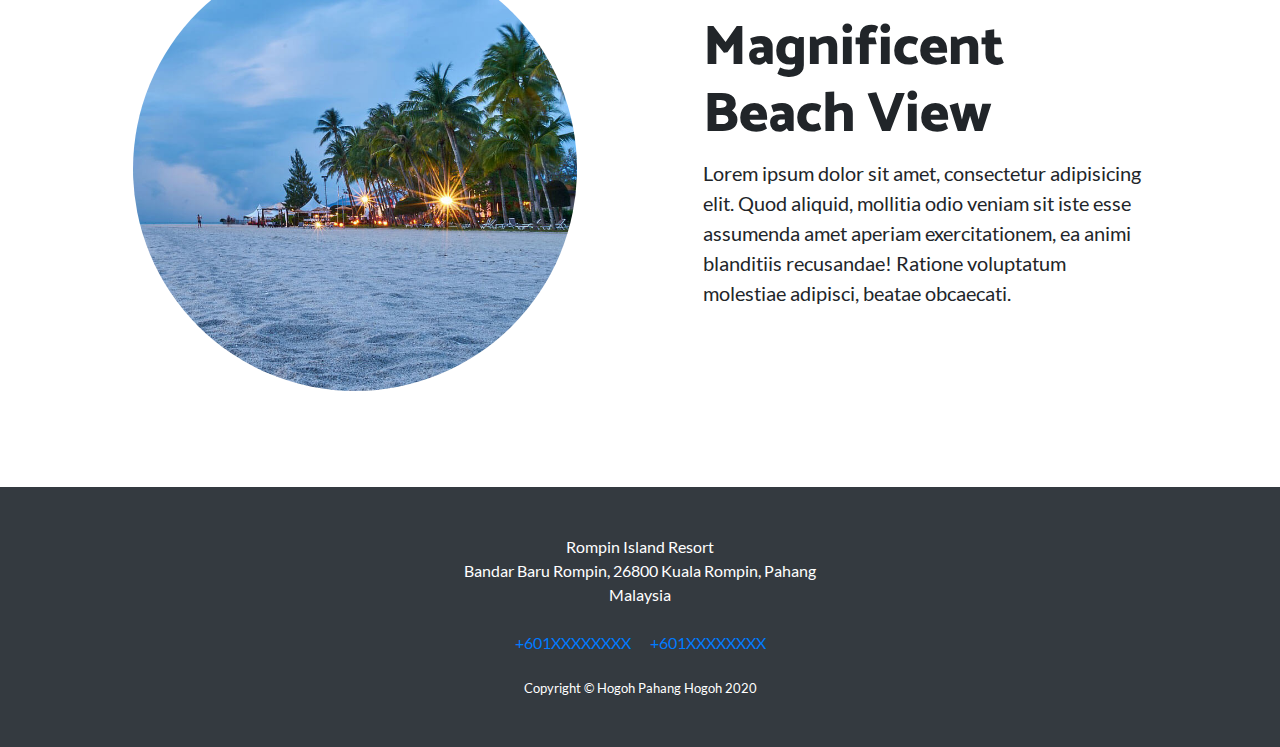
<file: kings-room.html>
<!DOCTYPE html>
<!-- ISO 639-1 Language Code Malay = ms / English = en -->
<html lang="en">
<head>
    <meta charset="UTF-8">
    <meta name="viewport" content="width=device-width, initial-scale=1.0, shrink-to-fit=no">

    <meta name="description" content="King's room description">
    <meta name="author" content="">

    <title>Rompin Island Resort | King's room</title>
    <!-- Load cara external guna CDN -->
    <!--<link rel="stylesheet" href="https://cdn.jsdelivr.net/npm/bootstrap@4.5.3/dist/css/bootstrap.min.css" integrity="sha384-TX8t27EcRE3e/ihU7zmQxVncDAy5uIKz4rEkgIXeMed4M0jlfIDPvg6uqKI2xXr2" crossorigin="anonymous">-->

    <!-- Load cara external download -->
    <link rel="stylesheet" href="css/bootstrap.min.css">

    <!-- Custom fonts for this template -->
    <!--    <link rel="preconnect" href="https://fonts.gstatic.com">-->
    <!--    <link href="https://fonts.googleapis.com/css2?family=Catamaran:wght@800&family=Lato&display=swap" rel="stylesheet">-->


    <!-- Load custom css -->
    <link rel="stylesheet" href="css/custom.css">
</head>



<body>
<!-- Navigation -->
<nav class="navbar navbar-expand-md navbar-dark fixed-top bg-dark navbar-custom">
    <div class="container">
        <a class="navbar-brand" href="index.html">RI Resort</a>
        <button class="navbar-toggler" type="button" data-toggle="collapse" data-target="#navbarCollapse" aria-controls="navbarCollapse" aria-expanded="false" aria-label="Toggle navigation">
            <span class="navbar-toggler-icon"></span>
        </button>
        <div class="collapse navbar-collapse" id="navbarCollapse">
            <ul class="navbar-nav ml-auto">
                <li class="nav-item">
                    <a class="nav-link" href="about.html">About Us</a>
                </li>
                <li class="nav-item">
                    <a class="nav-link" href="our-rooms.html">Our Rooms</a>
                </li>
                <li class="nav-item">
                    <a class="nav-link" href="contact.html">Contact Us</a>
                </li>
            </ul>
        </div>
    </div>
</nav>

<!-- Header -->
<header class="internal-area">
    <div class="container mt-5">
        <h1 class="display-3">King's Room</h1>
    </div>
</header>

<!-- Main area -->
<main>

    <!-- section kings room -->
    <section class="my-3">
        <div class="container">
            <img src="images/rooms/kings-resort.jpg" alt="photo of Rompin Resort kings room" class="img-fluid mb-5">
            <h2>The room with Royal touch</h2>
            <p class="lead text-muted">Lorem ipsum dolor sit, amet consectetur adipisicing elit. Necessitatibus animi error aspernatur quisquam. Adipisci dignissimos unde tempore consequatur fugiat saepe veniam minima illum veritatis, mollitia similique officiis laboriosam qui delectus quas neque ipsum eum explicabo!</p>
        <div class="row my-5">

            <div class="col-lg-6">
                <p class="h4">Features</p>
                <div class="table-responsive">
                    <table class="table table-sm table-borderless mb-0">
                        <tbody>
                        <tr>
                            <th class="pl-0 w-25" scope="row"><strong>Room Size</strong></th>
                            <td>33 m²/355 ft²</td>
                        </tr>
                        <tr>
                            <th class="pl-0 w-25" scope="row"><strong>View</strong></th>
                            <td>Wide ocean view</td>
                        </tr>
                        <tr>
                            <th class="pl-0 w-25" scope="row"><strong>Bathroom</strong></th>
                            <td>Bathtub, Shower Head & Toiletries</td>
                        </tr>
                        </tbody>
                    </table>
                    <hr>
                </div>

            </div>

            <div class="col-lg-6">
                <p class="h4">Entertainment</p>
                <div class="table-responsive">
                    <table class="table table-sm table-borderless mb-0">
                        <tbody>
                        <tr>
                            <th class="pl-0 w-25" scope="row"><strong>Wifi</strong></th>
                            <td>FREE wifi in all rooms</td>
                        </tr>
                        <tr>
                            <th class="pl-0 w-25" scope="row"><strong>TV</strong></th>
                            <td>48" Flat screen TV</td>
                        </tr>
                        <tr>
                            <th class="pl-0 w-25" scope="row"><strong>Movies</strong></th>
                            <td>Only local channels</td>
                        </tr>
                        </tbody>
                    </table>
                    <hr>
                </div>

            </div>

        </div>

            <div class="d-flex justify-content-between align-items-center pt-4">
                <!-- Button trigger modal -->
                <button type="button" class="btn btn-primary" data-toggle="modal" data-target="#exampleModal">
                    Book Now
                </button>
                <div style="width: 30px;">
                    <a href="https://wa.me/1XXXXXXXXXX" aria-label="Ask question on whatsapp" target="_blank"><svg xmlns="http://www.w3.org/2000/svg" viewBox="0 0 512 512" aria-labelledby="icoTitle" role="img"><title id="icoTitle">Ask question on whatsapp</title><path d="M256.064 0h-.128C114.784 0 0 114.816 0 256c0 56 18.048 107.904 48.736 150.048l-31.904 95.104 98.4-31.456C155.712 496.512 204 512 256.064 512 397.216 512 512 397.152 512 256S397.216 0 256.064 0z" fill="#4caf50"/><path d="M405.024 361.504c-6.176 17.44-30.688 31.904-50.24 36.128-13.376 2.848-30.848 5.12-89.664-19.264-75.232-31.168-123.68-107.616-127.456-112.576-3.616-4.96-30.4-40.48-30.4-77.216s18.656-54.624 26.176-62.304c6.176-6.304 16.384-9.184 26.176-9.184 3.168 0 6.016.16 8.576.288 7.52.32 11.296.768 16.256 12.64 6.176 14.88 21.216 51.616 23.008 55.392 1.824 3.776 3.648 8.896 1.088 13.856-2.4 5.12-4.512 7.392-8.288 11.744-3.776 4.352-7.36 7.68-11.136 12.352-3.456 4.064-7.36 8.416-3.008 15.936 4.352 7.36 19.392 31.904 41.536 51.616 28.576 25.44 51.744 33.568 60.032 37.024 6.176 2.56 13.536 1.952 18.048-2.848 5.728-6.176 12.8-16.416 20-26.496 5.12-7.232 11.584-8.128 18.368-5.568 6.912 2.4 43.488 20.48 51.008 24.224 7.52 3.776 12.48 5.568 14.304 8.736 1.792 3.168 1.792 18.048-4.384 35.52z" fill="#fafafa"/></svg></a>
                </div>
            </div>

            <!-- Modal -->
            <div class="modal fade" id="exampleModal" tabindex="-1" aria-labelledby="exampleModalLabel" aria-hidden="true">
                <div class="modal-dialog">
                    <div class="modal-content">
                        <div class="modal-header">
                            <h5 class="modal-title" id="exampleModalLabel">King's Room</h5>
                            <button type="button" class="close" data-dismiss="modal" aria-label="Close">
                                <span aria-hidden="true">&times;</span>
                            </button>
                        </div>
                        <div class="modal-body">
                            To book this room, please use the whatsapp for web icon below.
                        </div>
                        <div class="modal-footer">
                            <button type="button" class="btn btn-secondary" data-dismiss="modal">Close</button>
                        </div>
                    </div>
                </div>
            </div>
    </div>

    </section>

    <section class="pb-5">
        <div class="container">
            <div class="row align-items-center">
                <div class="col-lg-6">
                    <div class="p-5">
                        <img class="img-fluid rounded-circle" src="images/services/beach-view.jpg" alt="photo of beach view">
                    </div>
                </div>
                <div class="col-lg-6">
                    <div class="p-5">
                        <h2 class="display-4">Magnificent Beach View</h2>
                        <p class="lead">Lorem ipsum dolor sit amet, consectetur adipisicing elit. Quod aliquid, mollitia odio veniam sit iste esse assumenda amet aperiam exercitationem, ea animi blanditiis recusandae! Ratione voluptatum molestiae adipisci, beatae obcaecati.</p>
                    </div>
                </div>
            </div>
        </div>
    </section>


</main>


<!-- Footer -->
<footer class="py-5 bg-dark text-white">
    <div class="container">
        <address class="text-center mb-4">
            Rompin Island Resort<br>
            Bandar Baru Rompin, 26800 Kuala Rompin, Pahang<br>
            Malaysia<br><br>
            <a href="tel:+601XXXXXXXX" class="mr-3">+601XXXXXXXX</a>  <a href="tel:+601XXXXXXXX">+601XXXXXXXX</a>
        </address>

        <p class="m-0 text-center small">Copyright &copy; Hogoh Pahang Hogoh 2020</p>
    </div>
    <!-- /.container -->
</footer>
<!-- Load cara external guna CDN -->
<!--    <script src="https://code.jquery.com/jquery-3.5.1.slim.min.js" integrity="sha384-DfXdz2htPH0lsSSs5nCTpuj/zy4C+OGpamoFVy38MVBnE+IbbVYUew+OrCXaRkfj" crossorigin="anonymous"></script>-->
<!--    <script src="https://cdn.jsdelivr.net/npm/bootstrap@4.5.3/dist/js/bootstrap.bundle.min.js" integrity="sha384-ho+j7jyWK8fNQe+A12Hb8AhRq26LrZ/JpcUGGOn+Y7RsweNrtN/tE3MoK7ZeZDyx" crossorigin="anonymous"></script>  -->

<!-- Load cara external download -->
<script src="js/jquery-3.5.1.slim.min.js"></script>
<script src="js/bootstrap.bundle.min.js"></script>
</body>
</html>
</file>
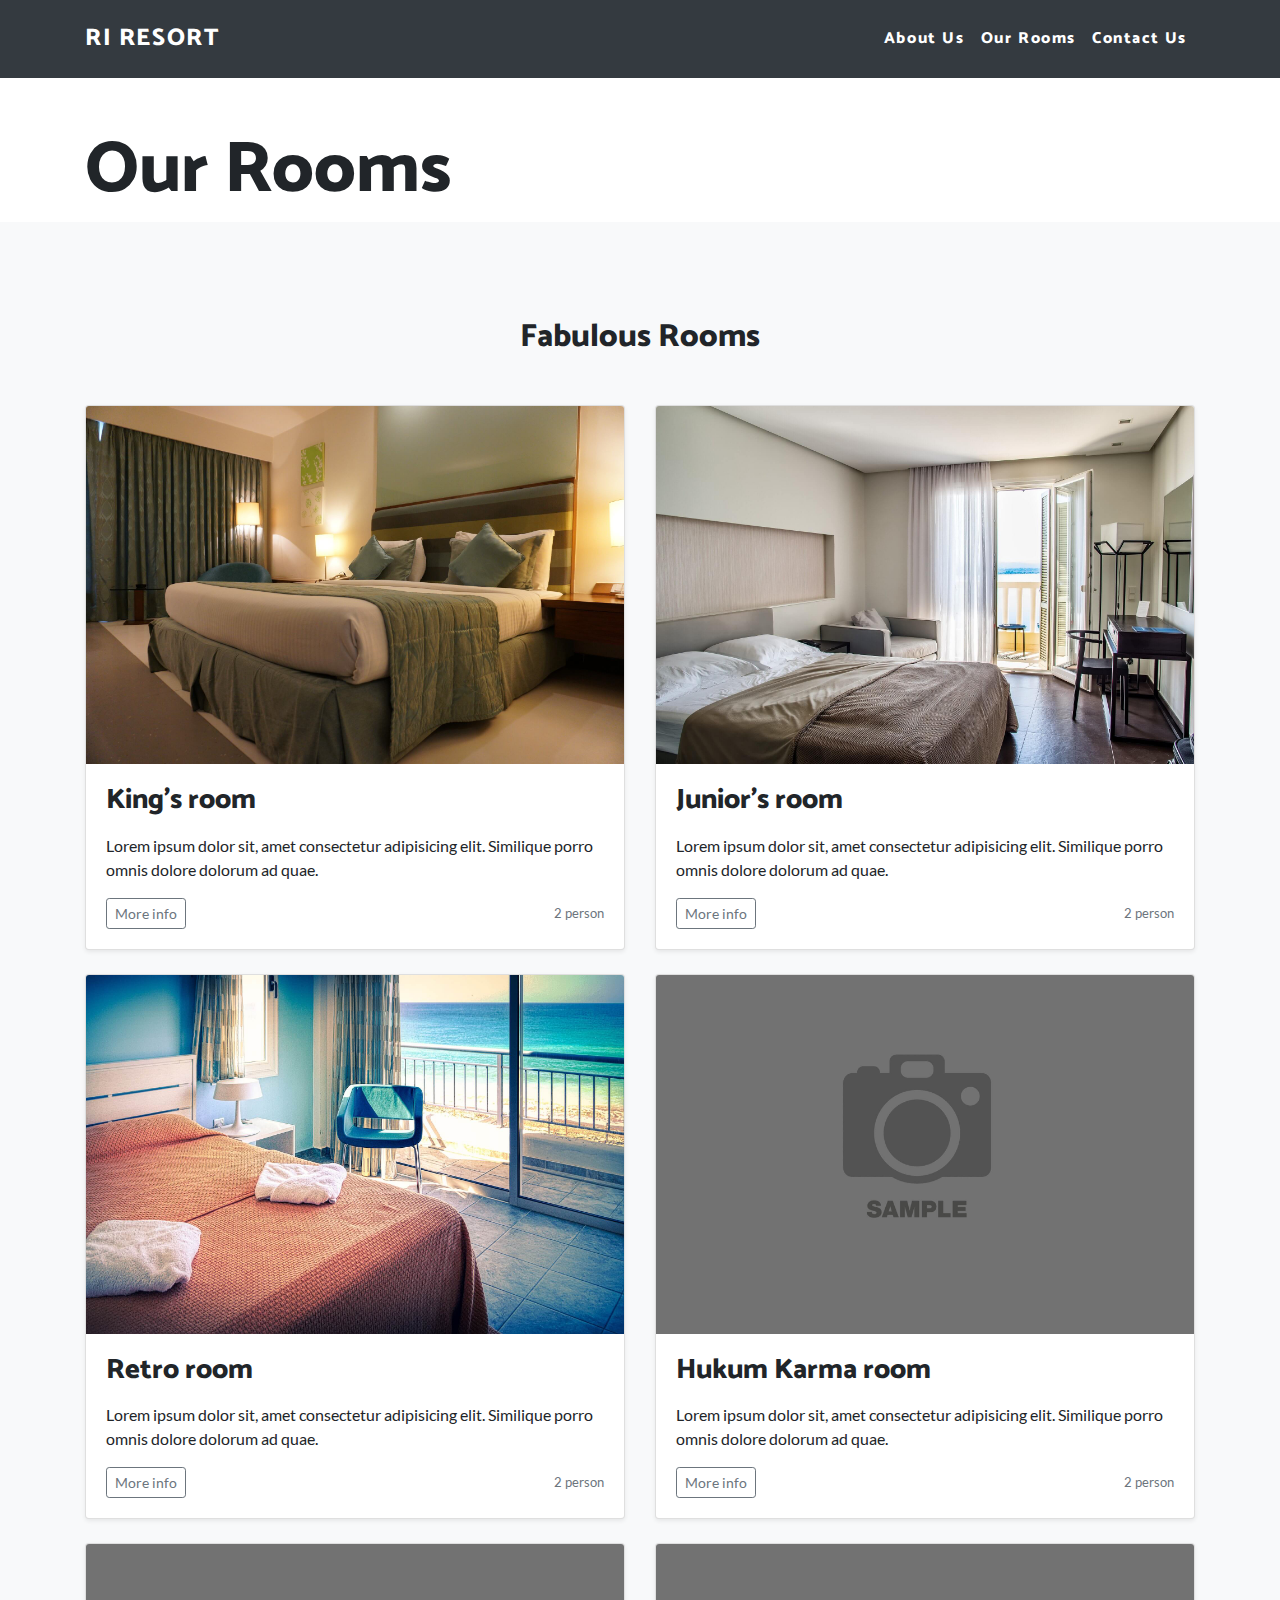
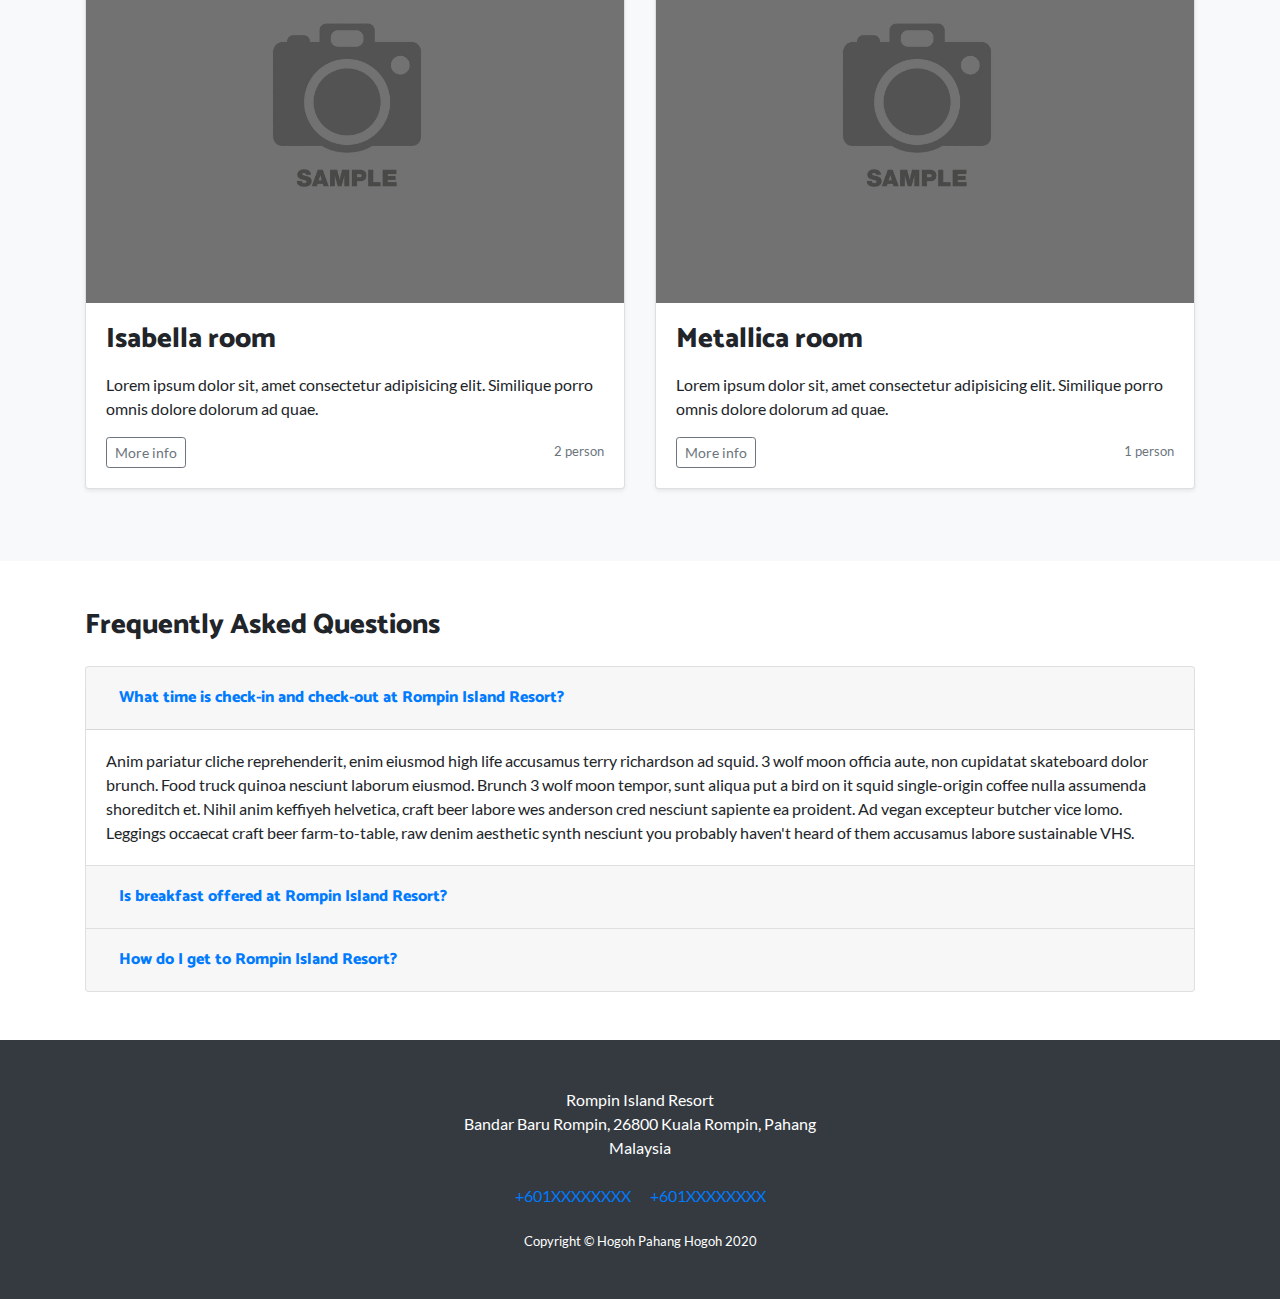
<file: our-rooms.html>
<!DOCTYPE html>
<!-- ISO 639-1 Language Code Malay = ms / English = en -->
<html lang="en">
<head>
    <meta charset="UTF-8">
    <meta name="viewport" content="width=device-width, initial-scale=1.0, shrink-to-fit=no">

    <meta name="description" content="Our rooms in Rompin Island Resort in Pahang">
    <meta name="author" content="">

    <title>Rompin Island Resort | Our Rooms</title>
    <!-- Load cara external guna CDN -->
    <!--<link rel="stylesheet" href="https://cdn.jsdelivr.net/npm/bootstrap@4.5.3/dist/css/bootstrap.min.css" integrity="sha384-TX8t27EcRE3e/ihU7zmQxVncDAy5uIKz4rEkgIXeMed4M0jlfIDPvg6uqKI2xXr2" crossorigin="anonymous">-->

    <!-- Load cara external download -->
    <link rel="stylesheet" href="css/bootstrap.min.css">

    <!-- Custom fonts for this template -->
    <!--    <link rel="preconnect" href="https://fonts.gstatic.com">-->
    <!--    <link href="https://fonts.googleapis.com/css2?family=Catamaran:wght@800&family=Lato&display=swap" rel="stylesheet">-->


    <!-- Load custom css -->
    <link rel="stylesheet" href="css/custom.css">
</head>



<body>
<!-- Navigation -->
<nav class="navbar navbar-expand-md navbar-dark fixed-top bg-dark navbar-custom">
    <div class="container">
        <a class="navbar-brand" href="index.html">RI Resort</a>
        <button class="navbar-toggler" type="button" data-toggle="collapse" data-target="#navbarCollapse" aria-controls="navbarCollapse" aria-expanded="false" aria-label="Toggle navigation">
            <span class="navbar-toggler-icon"></span>
        </button>
        <div class="collapse navbar-collapse" id="navbarCollapse">
            <ul class="navbar-nav ml-auto">
                <li class="nav-item">
                    <a class="nav-link" href="about.html">About Us</a>
                </li>
                <li class="nav-item">
                    <a class="nav-link" href="our-rooms.html">Our Rooms</a>
                </li>
                <li class="nav-item">
                    <a class="nav-link" href="contact.html">Contact Us</a>
                </li>
            </ul>
        </div>
    </div>
</nav>

<!-- Header -->
<header class="internal-area">
    <div class="container mt-5">
        <h1 class="display-3">Our Rooms</h1>
    </div>
</header>

<!-- Main area -->
<main>

    <!-- section our rooms -->
    <section class="rooms py-5 bg-light">

        <div class="container">
            <h2 class="mt-5 mb-5 text-center">Fabulous Rooms</h2>
            <div class="row">

                <div class="col-md-6">
                    <div class="card mb-4 shadow-sm">
                        <img src="images/rooms/kings-resort.jpg" alt="Kings resort" class="bd-placeholder-img card-img-top">
                        <div class="card-body">
                            <h3 class="mb-3">King's room</h3>
                            <p class="card-text">Lorem ipsum dolor sit, amet consectetur adipisicing elit. Similique porro omnis dolore dolorum ad quae.</p>
                            <div class="d-flex justify-content-between align-items-center">
                                <a href="kings-room.html" class="btn btn-sm btn-outline-secondary">More info</a>
                                <small class="text-muted">2 person</small>
                            </div>
                        </div>
                    </div>
                </div>

                <div class="col-md-6">
                    <div class="card mb-4 shadow-sm">
                        <img src="images/rooms/junior-resort.jpg" alt="Junior resort" class="bd-placeholder-img card-img-top">
                        <div class="card-body">
                            <h3 class="mb-3">Junior's room</h3>
                            <p class="card-text">Lorem ipsum dolor sit, amet consectetur adipisicing elit. Similique porro omnis dolore dolorum ad quae.</p>
                            <div class="d-flex justify-content-between align-items-center">
                                <a href="#" class="btn btn-sm btn-outline-secondary">More info</a>
                                <small class="text-muted">2 person</small>
                            </div>
                        </div>
                    </div>
                </div>

                <div class="col-md-6">
                    <div class="card mb-4 shadow-sm">
                        <img src="images/rooms/retro-resort.jpg" alt="Retro resort" class="bd-placeholder-img card-img-top">
                        <div class="card-body">
                            <h3 class="mb-3">Retro room</h3>
                            <p class="card-text">Lorem ipsum dolor sit, amet consectetur adipisicing elit. Similique porro omnis dolore dolorum ad quae.</p>
                            <div class="d-flex justify-content-between align-items-center">
                                <a href="#" class="btn btn-sm btn-outline-secondary">More info</a>
                                <small class="text-muted">2 person</small>
                            </div>
                        </div>
                    </div>
                </div>

                <div class="col-md-6">
                    <div class="card mb-4 shadow-sm">
                        <img src="images/rooms/large-sample-1920x1280.jpg" alt="" class="bd-placeholder-img card-img-top">
                        <div class="card-body">
                            <h3 class="mb-3">Hukum Karma room</h3>
                            <p class="card-text">Lorem ipsum dolor sit, amet consectetur adipisicing elit. Similique porro omnis dolore dolorum ad quae.</p>
                            <div class="d-flex justify-content-between align-items-center">
                                <a href="#" class="btn btn-sm btn-outline-secondary">More info</a>
                                <small class="text-muted">2 person</small>
                            </div>
                        </div>
                    </div>
                </div>

                <div class="col-md-6">
                    <div class="card mb-4 shadow-sm">
                        <img src="images/rooms/large-sample-1920x1280.jpg" alt="" class="bd-placeholder-img card-img-top">
                        <div class="card-body">
                            <h3 class="mb-3">Isabella room</h3>
                            <p class="card-text">Lorem ipsum dolor sit, amet consectetur adipisicing elit. Similique porro omnis dolore dolorum ad quae.</p>
                            <div class="d-flex justify-content-between align-items-center">
                                <a href="#" class="btn btn-sm btn-outline-secondary">More info</a>
                                <small class="text-muted">2 person</small>
                            </div>
                        </div>
                    </div>
                </div>

                <div class="col-md-6">
                    <div class="card mb-4 shadow-sm">
                        <img src="images/rooms/large-sample-1920x1280.jpg" alt="" class="bd-placeholder-img card-img-top">
                        <div class="card-body">
                            <h3 class="mb-3">Metallica room</h3>
                            <p class="card-text">Lorem ipsum dolor sit, amet consectetur adipisicing elit. Similique porro omnis dolore dolorum ad quae.</p>
                            <div class="d-flex justify-content-between align-items-center">
                                <a href="#" class="btn btn-sm btn-outline-secondary">More info</a>
                                <small class="text-muted">1 person</small>
                            </div>
                        </div>
                    </div>
                </div>




            </div>
        </div>

    </section>

    <!-- Frequently asked questions -->
    <section class="container my-5">
        <h3 class="mb-4">Frequently Asked Questions</h3>
        <div class="accordion" id="accordionExample">
            <div class="card">
                <div class="card-header" id="headingOne">
                    <h2 class="mb-0">
                        <button class="btn btn-link btn-block text-left" type="button" data-toggle="collapse" data-target="#collapseOne" aria-expanded="true" aria-controls="collapseOne">
                            What time is check-in and check-out at Rompin Island Resort?
                        </button>
                    </h2>
                </div>

                <div id="collapseOne" class="collapse show" aria-labelledby="headingOne" data-parent="#accordionExample">
                    <div class="card-body">
                        Anim pariatur cliche reprehenderit, enim eiusmod high life accusamus terry richardson ad squid. 3 wolf moon officia aute, non cupidatat skateboard dolor brunch. Food truck quinoa nesciunt laborum eiusmod. Brunch 3 wolf moon tempor, sunt aliqua put a bird on it squid single-origin coffee nulla assumenda shoreditch et. Nihil anim keffiyeh helvetica, craft beer labore wes anderson cred nesciunt sapiente ea proident. Ad vegan excepteur butcher vice lomo. Leggings occaecat craft beer farm-to-table, raw denim aesthetic synth nesciunt you probably haven't heard of them accusamus labore sustainable VHS.
                    </div>
                </div>
            </div>
            <div class="card">
                <div class="card-header" id="headingTwo">
                    <h2 class="mb-0">
                        <button class="btn btn-link btn-block text-left collapsed" type="button" data-toggle="collapse" data-target="#collapseTwo" aria-expanded="false" aria-controls="collapseTwo">
                            Is breakfast offered at Rompin Island Resort?
                        </button>
                    </h2>
                </div>
                <div id="collapseTwo" class="collapse" aria-labelledby="headingTwo" data-parent="#accordionExample">
                    <div class="card-body">
                        Anim pariatur cliche reprehenderit, enim eiusmod high life accusamus terry richardson ad squid. 3 wolf moon officia aute, non cupidatat skateboard dolor brunch. Food truck quinoa nesciunt laborum eiusmod. Brunch 3 wolf moon tempor, sunt aliqua put a bird on it squid single-origin coffee nulla assumenda shoreditch et. Nihil anim keffiyeh helvetica, craft beer labore wes anderson cred nesciunt sapiente ea proident. Ad vegan excepteur butcher vice lomo. Leggings occaecat craft beer farm-to-table, raw denim aesthetic synth nesciunt you probably haven't heard of them accusamus labore sustainable VHS.
                    </div>
                </div>
            </div>
            <div class="card">
                <div class="card-header" id="headingThree">
                    <h2 class="mb-0">
                        <button class="btn btn-link btn-block text-left collapsed" type="button" data-toggle="collapse" data-target="#collapseThree" aria-expanded="false" aria-controls="collapseThree">
                            How do I get to Rompin Island Resort?
                        </button>
                    </h2>
                </div>
                <div id="collapseThree" class="collapse" aria-labelledby="headingThree" data-parent="#accordionExample">
                    <div class="card-body">
                        Anim pariatur cliche reprehenderit, enim eiusmod high life accusamus terry richardson ad squid. 3 wolf moon officia aute, non cupidatat skateboard dolor brunch. Food truck quinoa nesciunt laborum eiusmod. Brunch 3 wolf moon tempor, sunt aliqua put a bird on it squid single-origin coffee nulla assumenda shoreditch et. Nihil anim keffiyeh helvetica, craft beer labore wes anderson cred nesciunt sapiente ea proident. Ad vegan excepteur butcher vice lomo. Leggings occaecat craft beer farm-to-table, raw denim aesthetic synth nesciunt you probably haven't heard of them accusamus labore sustainable VHS.
                    </div>
                </div>
            </div>
        </div>
    </section>


</main>


<!-- Footer -->
<footer class="py-5 bg-dark text-white">
    <div class="container">
        <address class="text-center mb-4">
            Rompin Island Resort<br>
            Bandar Baru Rompin, 26800 Kuala Rompin, Pahang<br>
            Malaysia<br><br>
            <a href="tel:+601XXXXXXXX" class="mr-3">+601XXXXXXXX</a>  <a href="tel:+601XXXXXXXX">+601XXXXXXXX</a>
        </address>

        <p class="m-0 text-center small">Copyright &copy; Hogoh Pahang Hogoh 2020</p>
    </div>
    <!-- /.container -->
</footer>
<!-- Load cara external guna CDN -->
<!--    <script src="https://code.jquery.com/jquery-3.5.1.slim.min.js" integrity="sha384-DfXdz2htPH0lsSSs5nCTpuj/zy4C+OGpamoFVy38MVBnE+IbbVYUew+OrCXaRkfj" crossorigin="anonymous"></script>-->
<!--    <script src="https://cdn.jsdelivr.net/npm/bootstrap@4.5.3/dist/js/bootstrap.bundle.min.js" integrity="sha384-ho+j7jyWK8fNQe+A12Hb8AhRq26LrZ/JpcUGGOn+Y7RsweNrtN/tE3MoK7ZeZDyx" crossorigin="anonymous"></script>  -->

<!-- Load cara external download -->
<script src="js/jquery-3.5.1.slim.min.js"></script>
<script src="js/bootstrap.bundle.min.js"></script>
</body>
</html>
</file>
<file: css/custom.css>
/* catamaran-800 - latin */
@font-face {
  font-family: 'Catamaran';
  font-style: normal;
  font-weight: 800;
  font-display: swap;
  src: local('Catamaran'),
  url('../fonts/catamaran-v7-latin/catamaran-v7-latin-800.woff2') format('woff2'), /* Chrome 26+, Opera 23+, Firefox 39+ */
  url('../fonts/catamaran-v7-latin/catamaran-v7-latin-800.woff') format('woff'); /* Chrome 6+, Firefox 3.6+, IE 9+, Safari 5.1+ */
}

/* lato-regular - latin */
@font-face {
  font-family: 'Lato';
  font-style: normal;
  font-weight: 400;
  font-display: swap;
  src: local('Lato'),
  url('../fonts/lato-v17-latin/lato-v17-latin-regular.woff2') format('woff2'), /* Chrome 26+, Opera 23+, Firefox 39+ */
  url('../fonts/lato-v17-latin/lato-v17-latin-regular.woff') format('woff'); /* Chrome 6+, Firefox 3.6+, IE 9+, Safari 5.1+ */
}



body {
  font-family: 'Lato', sans-serif;
}

h1,
h2,
h3,
h4,
h5,
h6 {
  font-family: 'Catamaran', sans-serif;
  font-weight: 800 !important;
}

.navbar-custom {
  padding-top: 1rem;
  padding-bottom: 1rem;
  background-color: #ee0979;
  font-family: 'Catamaran', sans-serif;
}

.navbar-custom .navbar-brand {
  text-transform: uppercase;
  font-size: 1.5rem;
  letter-spacing: 0.1rem;
}

.navbar-custom .navbar-nav .nav-item .nav-link {
  /*text-transform: uppercase;*/
  font-size: 1rem;
  letter-spacing: 0.1rem;
  color: rgba(255,255,255,1);
}

.navbar-dark .navbar-nav .nav-item .nav-link:hover {
  color: rgba(255,255,255,.75);
}

.home-area {
  width: 100%;
  background: url('../images/rompin-island.jpg') no-repeat scroll center center / cover;
  padding-top: 5rem;
  color: #ffffff;
  padding-bottom: 5rem;
}

.internal-area {
  margin-top: 8rem;
}

.overlay {
  position: relative;
  z-index: 1;
}

.overlay::before {
  content: "";
  position: absolute;
  left: 0;
  top: 0;
  width: 100%;
  height: 100%;
  background: #0787de;
  background: linear-gradient(45deg, #48bdf4 0%, #0787de 100%);
  opacity: 0.3;
  z-index: -2;
}

.text-shadow {
  text-shadow: 2px 2px 4px #000000;
}

.jumbotron {
  margin-bottom: 0;
}

.services {
  padding: 15rem 0;
}
</file>
